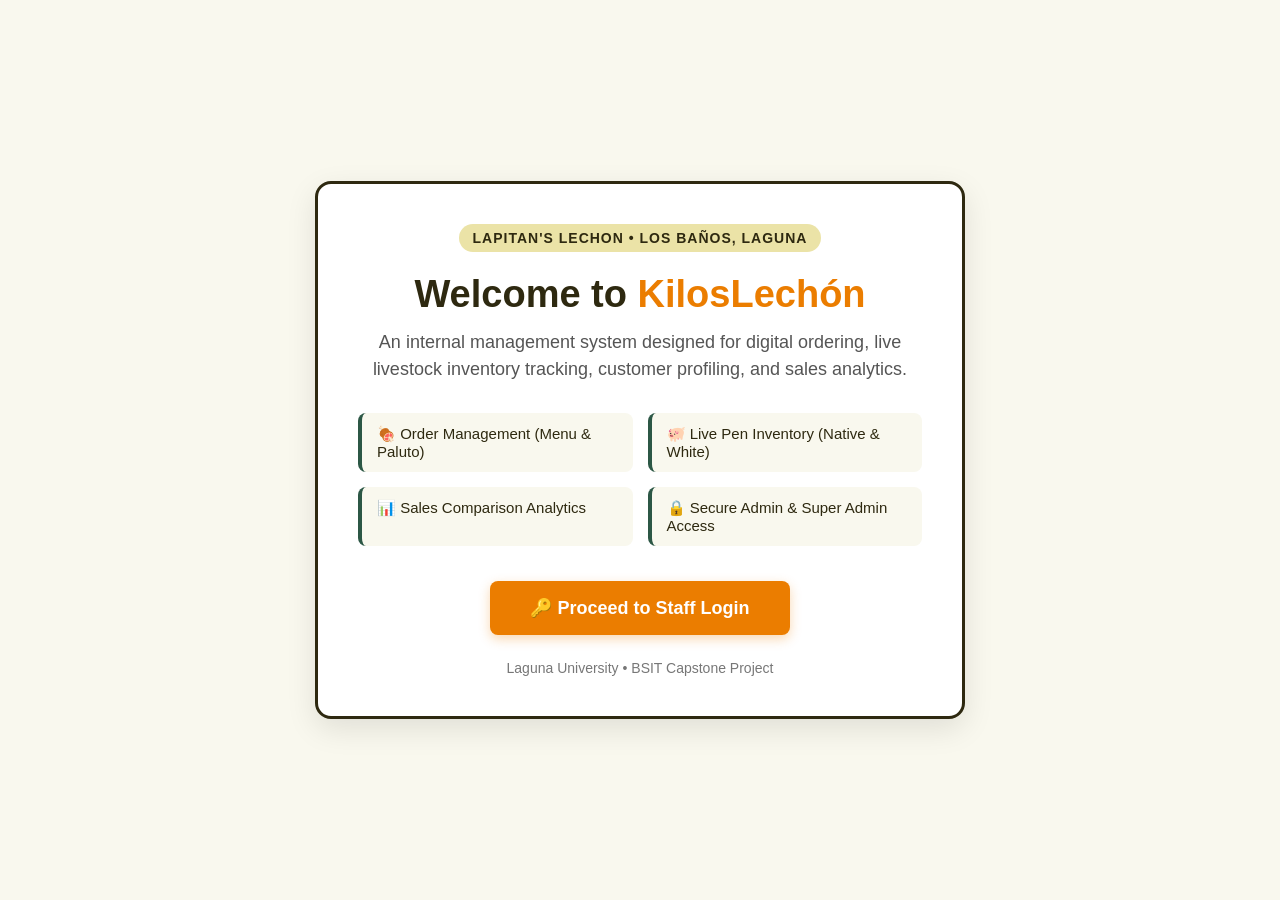
<file: kiloslechon/templates/index.html>
<!DOCTYPE html>
<html lang="en">
<head>
  <meta charset="UTF-8">
  <meta name="viewport" content="width=device-width, initial-scale=1.0">
  <title>KilosLechón - Lapitan's Lechon Management System</title>
  <style>
    :root {
      --dark-brown: #2E2910;
      --brunswick-green: #2C5745;
      --vanilla: #EBE3A7;
      --tangerine: #EB7D00;
      --light-bg: #F9F8EE;
      --white: #FFFFFF;
    }

    * { box-sizing: border-box; margin: 0; padding: 0; font-family: 'Segoe UI', Arial, sans-serif; }
    
    body {
      background-color: var(--light-bg);
      color: var(--dark-brown);
      min-height: 100vh;
      display: flex;
      flex-direction: column;
      justify-content: center;
      align-items: center;
      padding: 20px;
    }

    .hero-container {
      background: var(--white);
      max-width: 650px;
      width: 100%;
      padding: 40px;
      border-radius: 16px;
      border: 3px solid var(--dark-brown);
      box-shadow: 0 10px 30px rgba(0,0,0,0.1);
      text-align: center;
    }

    .hero-badge {
      display: inline-block;
      background-color: var(--vanilla);
      color: var(--dark-brown);
      padding: 6px 14px;
      border-radius: 20px;
      font-size: 14px;
      font-weight: bold;
      margin-bottom: 20px;
      text-transform: uppercase;
      letter-spacing: 1px;
    }

    h1 {
      font-size: 38px;
      color: var(--dark-brown);
      margin-bottom: 12px;
      line-height: 1.2;
    }

    h1 span {
      color: var(--tangerine);
    }

    p {
      font-size: 18px;
      color: #555;
      margin-bottom: 30px;
      line-height: 1.5;
    }

    .features-grid {
      display: grid;
      grid-template-columns: 1fr 1fr;
      gap: 15px;
      margin-bottom: 35px;
      text-align: left;
    }

    .feature-item {
      background: var(--light-bg);
      padding: 12px 15px;
      border-radius: 8px;
      border-left: 4px solid var(--brunswick-green);
      font-size: 15px;
      font-weight: 500;
      color: var(--dark-brown);
    }

    .btn-login {
      display: inline-block;
      background-color: var(--tangerine);
      color: var(--white);
      padding: 16px 32px;
      font-size: 18px;
      font-weight: bold;
      text-decoration: none;
      border-radius: 8px;
      transition: 0.2s ease;
      box-shadow: 0 4px 12px rgba(235, 125, 0, 0.3);
      width: 100%;
      max-width: 300px;
    }

    .btn-login:hover {
      background-color: #c96a00;
      transform: translateY(-2px);
    }

    .footer-note {
      margin-top: 25px;
      font-size: 14px;
      color: #777;
    }
  </style>
</head>
<body>

  <div class="hero-container">
    <div class="hero-badge">Lapitan's Lechon • Los Baños, Laguna</div>
    <h1>Welcome to <span>KilosLechón</span></h1>
    <p>An internal management system designed for digital ordering, live livestock inventory tracking, customer profiling, and sales analytics.</p>

    <div class="features-grid">
      <div class="feature-item">🍖 Order Management (Menu & Paluto)</div>
      <div class="feature-item">🐖 Live Pen Inventory (Native & White)</div>
      <div class="feature-item">📊 Sales Comparison Analytics</div>
      <div class="feature-item">🔒 Secure Admin & Super Admin Access</div>
    </div>

    <a href="{{ url_for('dashboard') }}" class="btn-login">🔑 Proceed to Staff Login</a>

    <div class="footer-note">
      Laguna University • BSIT Capstone Project
    </div>
  </div>

</body>
</html>
</file>
